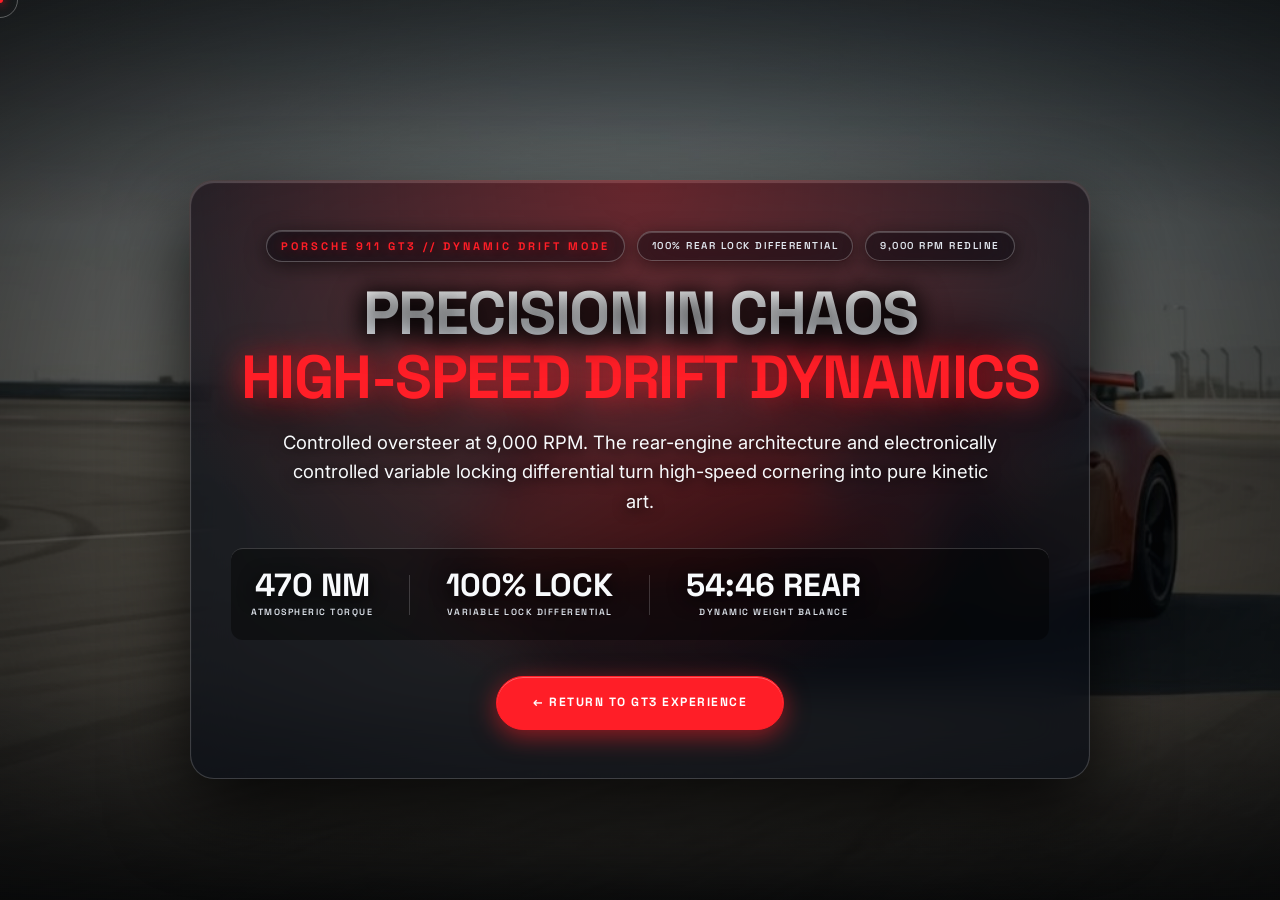
<file: drift.html>
<!DOCTYPE html>
<html lang="en" class="no-js">
<head>
  <meta charset="UTF-8">
  <meta name="viewport" content="width=device-width, initial-scale=1.0, maximum-scale=5.0">
  <title>Porsche 911 GT3 — Precision in Chaos (Drift Mode)</title>
  <meta name="description" content="Explore high-speed drift dynamics and controlled oversteer in the Porsche 911 GT3.">
  
  <!-- Fonts -->
  <link rel="preconnect" href="https://fonts.googleapis.com">
  <link rel="preconnect" href="https://fonts.gstatic.com" crossorigin>
  <link href="https://fonts.googleapis.com/css2?family=Inter:wght@300;400;500;600;700;900&family=Space+Grotesk:wght@400;500;600;700;900&display=swap" rel="stylesheet">
  
  <!-- GSAP Library -->
  <script src="https://cdnjs.cloudflare.com/ajax/libs/gsap/3.12.5/gsap.min.js"></script>

  <!-- Existing Stylesheet -->
  <link rel="stylesheet" href="styles.css">
  <style>
    /* Fullscreen Drift Video Background & Stage Overlay */
    .drift-bg-video {
      position: fixed;
      top: 0;
      left: 0;
      width: 100vw;
      height: 100vh;
      object-fit: cover;
      z-index: 0;
      filter: brightness(0.85) contrast(1.1);
    }
    .drift-stage {
      position: relative;
      z-index: 2;
      min-height: 100vh;
      display: flex;
      flex-direction: column;
      justify-content: center;
      align-items: center;
      padding: 120px 20px 60px;
    .drift-hero-card {
      max-width: 900px;
      width: 100%;
      text-align: center;
      padding: 48px 40px;
      backdrop-filter: blur(24px);
      -webkit-backdrop-filter: blur(24px);
      background: rgba(10, 14, 23, 0.72);
      border: 1px solid var(--border-light);
      box-shadow: 0 30px 80px rgba(0, 0, 0, 0.85), inset 0 1px 1px rgba(255, 255, 255, 0.2);
    }
    .drift-hero-card .stat-number-hero {
      opacity: 1 !important;
      transform: none !important;
      filter: none !important;
      color: #F8FAFC !important;
      font-size: 32px !important;
      font-weight: 900 !important;
      text-shadow: 0 4px 18px rgba(0, 0, 0, 0.95);
      display: inline-block !important;
    }
  </style>
</head>
<body style="background: #030508; color: #F8FAFC; overflow-x: hidden;">

  <!-- Fullscreen Video Background -->
  <video class="drift-bg-video" autoplay loop muted playsinline poster="frames/frame_001.jpg">
    <source src="drift.mp4" type="video/mp4">
    <source src="porsche.mp4" type="video/mp4">
  </video>

  <!-- Atmospheric Darkness Vignette Overlay -->
  <div class="cinematic-overlay" aria-hidden="true" style="z-index: 1;"></div>

  <!-- Custom Cursor -->
  <div id="custom-cursor" class="custom-cursor" aria-hidden="true">
    <div class="cursor-dot"></div>
    <div class="cursor-ring"></div>
    <div class="cursor-label">DRIFT</div>
  </div>

  <!-- Site Navigation Header -->
  <header class="site-header scrolled" id="site-header" style="position: fixed; top: 0; left: 0; right: 0; z-index: 10;">
    <div class="header-inner ios-glass-nav">
      <a href="index.html" class="brand-logo" aria-label="Porsche Home">
        <svg class="porsche-crest-icon" viewBox="0 0 145 24" fill="currentColor">
          <text x="0" y="18" font-family="'Space Grotesk', sans-serif" font-weight="900" font-size="18" letter-spacing="4">PORSCHE</text>
        </svg>
      </a>

      <div class="header-actions">
        <a href="index.html?skipIntro=1" class="btn btn-ghost btn-pill magnetic-btn">
          <span style="margin-right: 6px;">&larr;</span>
          <span>BACK TO HOME</span>
        </a>
      </div>
    </div>
  </header>

  <!-- Main Drift Mode Stage -->
  <main class="drift-stage">
    <div class="drift-hero-card ios-squircle ambient-glow-red reveal-drift">
      
      <div class="hero-badge-group reveal-drift" style="justify-content: center; margin-bottom: 20px;">
        <span class="type-eyebrow pill-badge glow-badge">PORSCHE 911 GT3 // DYNAMIC DRIFT MODE</span>
        <span class="rail-tag pill-badge glow-badge">100% REAR LOCK DIFFERENTIAL</span>
        <span class="rail-tag pill-badge glow-badge">9,000 RPM REDLINE</span>
      </div>

      <h1 class="type-display reveal-drift" style="font-size: 3.8rem; line-height: 1.05; margin-bottom: 18px;">
        <span class="title-block title-block-gradient">PRECISION IN CHAOS</span>
        <span class="title-block accent-red-glow" style="color: #FF1E27; text-shadow: 0 0 30px rgba(255,30,39,0.8);">HIGH-SPEED DRIFT DYNAMICS</span>
      </h1>

      <p class="type-body reveal-drift" style="max-width: 720px; margin: 0 auto 32px; font-size: 1.15rem; color: #CBD5E1; line-height: 1.6;">
        Controlled oversteer at 9,000 RPM. The rear-engine architecture and electronically controlled variable locking differential turn high-speed cornering into pure kinetic art.
      </p>

      <!-- Telemetry Metrics Strip -->
      <div class="hero-stats-strip reveal-drift" style="margin-bottom: 36px; background: rgba(0, 0, 0, 0.4); border-radius: var(--radius-ios-sm); padding: 20px;">
        <div class="stat-unit-block">
          <span class="stat-number-hero">470 NM</span>
          <span class="stat-label-hero">ATMOSPHERIC TORQUE</span>
        </div>
        <div class="stat-strip-divider"></div>
        <div class="stat-unit-block">
          <span class="stat-number-hero">100% LOCK</span>
          <span class="stat-label-hero">VARIABLE LOCK DIFFERENTIAL</span>
        </div>
        <div class="stat-strip-divider"></div>
        <div class="stat-unit-block">
          <span class="stat-number-hero">54:46 REAR</span>
          <span class="stat-label-hero">DYNAMIC WEIGHT BALANCE</span>
        </div>
      </div>

      <div class="hero-cta-group reveal-drift" style="justify-content: center; gap: 16px;">
        <a href="index.html?skipIntro=1" class="btn btn-primary btn-pill btn-lg magnetic-btn">
          <span>&larr; RETURN TO GT3 EXPERIENCE</span>
        </a>
      </div>

    </div>
  </main>

  <!-- Interactive Cursor & GSAP Animation Script -->
  <script>
    document.addEventListener('DOMContentLoaded', () => {
      // Custom Cursor Handler
      const cursor = document.getElementById('custom-cursor');
      window.addEventListener('mousemove', (e) => {
        if (cursor) {
          cursor.style.left = `${e.clientX}px`;
          cursor.style.top = `${e.clientY}px`;
        }
      }, { passive: true });

      const interactiveElements = document.querySelectorAll('.magnetic-btn, .btn, a, button');
      interactiveElements.forEach(btn => {
        btn.addEventListener('mouseenter', () => document.body.classList.add('cursor-hover'));
        btn.addEventListener('mouseleave', () => document.body.classList.remove('cursor-hover'));
      });

      // GSAP Entrance Fade-In Reveal
      if (window.gsap) {
        gsap.fromTo('.reveal-drift',
          { opacity: 0, y: 40, scale: 0.96 },
          { opacity: 1, y: 0, scale: 1, duration: 0.85, stagger: 0.14, ease: 'power2.out' }
        );
      }
    });
  </script>
</body>
</html>
</file>
<file: styles.css>
/* ==========================================================================
   PORSCHE 911 GT3 — WORLD-CLASS AUTOMOTIVE EDITORIAL DESIGN SYSTEM
   ========================================================================== */

/* --- Custom Properties & Theme Design Tokens --- */
:root {
  --color-bg-base: #060708;
  --color-bg-glass: rgba(12, 16, 24, 0.52);
  --color-bg-glass-hover: rgba(18, 24, 36, 0.68);
  --color-bg-card-inner: rgba(0, 0, 0, 0.40);
  
  --color-porsche-red: #FF1E27;
  --color-porsche-red-glow: rgba(255, 30, 39, 0.55);
  --color-gold: #d4af37;
  
  --color-text-primary: #FFFFFF;
  --color-text-secondary: #E2E8F0;
  --color-text-muted: #94A3B8;
  
  --border-light: rgba(255, 255, 255, 0.18);
  --border-active: rgba(255, 30, 39, 0.65);

  --radius-pill: 9999px;
  --radius-ios-lg: 24px;
  --radius-ios-md: 18px;
  --radius-ios-sm: 12px;

  --ease-ios-spring: cubic-bezier(0.175, 0.885, 0.32, 1.275);
  --ease-ios-smooth: cubic-bezier(0.25, 1, 0.5, 1);
  --site-header-height: 80px;
  
  --font-display: 'Space Grotesk', -apple-system, sans-serif;
  --font-body: 'Inter', -apple-system, sans-serif;
}

/* --- Base Reset & Box Sizing --- */
*, *::before, *::after {
  box-sizing: border-box;
  margin: 0;
  padding: 0;
}

/* --- Global Text Selection & Hover Highlight Removal --- */
*::selection,
::selection {
  background: transparent !important;
  color: inherit !important;
  text-shadow: none !important;
}

*::-moz-selection,
::-moz-selection {
  background: transparent !important;
  color: inherit !important;
  text-shadow: none !important;
}

.btn,
.nav-link,
.pill-badge,
.glow-badge,
.glass-panel,
.stat-item-card,
.timeline-panel,
.aero-card-main,
.aero-card-secondary,
.hotspot-info-card,
.mode-btn,
.swatch-btn,
.hotspot-btn,
.gt3-intro-overlay,
.editorial-hero-layout,
.site-header {
  -webkit-user-select: none;
  -moz-user-select: none;
  -ms-user-select: none;
  user-select: none;
}

html {
  font-family: var(--font-body);
  background-color: var(--color-bg-base);
  color: var(--color-text-primary);
  scroll-behavior: auto;
  -webkit-font-smoothing: antialiased;
  -moz-osx-font-smoothing: grayscale;
  overflow-x: hidden;
}

/* Lenis Smooth Scroll Recommended Overrides */
html.lenis,
html.lenis body {
  height: auto;
}

.lenis.lenis-smooth {
  scroll-behavior: auto !important;
}

.lenis.lenis-smooth [data-lenis-prevent] {
  overscroll-behavior: contain;
}

.lenis.lenis-stopped {
  overflow: hidden;
}

.lenis.lenis-scrolling iframe {
  pointer-events: none;
}

body {
  overflow-x: hidden;
  position: relative;
  line-height: 1.65;
  background-color: var(--color-bg-base);
}

.sr-only {
  position: absolute;
  width: 1px;
  height: 1px;
  padding: 0;
  margin: -1px;
  overflow: hidden;
  clip: rect(0, 0, 0, 0);
  white-space: nowrap;
  border: 0;
}

/* Custom Scrollbar */
::-webkit-scrollbar {
  width: 6px;
}
::-webkit-scrollbar-track {
  background: var(--color-bg-base);
}
::-webkit-scrollbar-thumb {
  background: #30363d;
  border-radius: var(--radius-pill);
}
::-webkit-scrollbar-thumb:hover {
  background: var(--color-porsche-red);
}

/* ==========================================================================
   SPLIT-SIDE REVEAL ANIMATIONS (NO ZOOM SCALE TRANSFORMS)
   ========================================================================== */
.reveal-card-top,
.reveal-card-up,
.timeline-panel,
.audio-stage,
.cta-editorial-card {
  opacity: 0;
  transform: translateY(45px); /* Clean Y-rise */
  transition: opacity 0.75s cubic-bezier(0.25, 1, 0.5, 1),
              transform 0.75s cubic-bezier(0.25, 1, 0.5, 1),
              border-color 0.3s ease,
              box-shadow 0.3s ease;
  will-change: opacity, transform;
  backface-visibility: hidden;
  -webkit-backface-visibility: hidden;
}

/* Split-Side Cards (Come from LEFT and RIGHT) */
.reveal-from-left,
.aero-card-main,
.tachometer-column,
.hotspot-diagram-wrapper {
  opacity: 0;
  transform: translateX(-60px); /* Reveals from LEFT side */
  transition: opacity 0.75s cubic-bezier(0.25, 1, 0.5, 1),
              transform 0.75s cubic-bezier(0.25, 1, 0.5, 1);
  will-change: opacity, transform;
  backface-visibility: hidden;
  -webkit-backface-visibility: hidden;
}

.reveal-from-right,
.aero-card-secondary,
.stat-item-card,
.hotspot-info-card {
  opacity: 0;
  transform: translateX(60px); /* Reveals from RIGHT side */
  transition: opacity 0.75s cubic-bezier(0.25, 1, 0.5, 1),
              transform 0.75s cubic-bezier(0.25, 1, 0.5, 1);
  will-change: opacity, transform;
  backface-visibility: hidden;
  -webkit-backface-visibility: hidden;
}

.reveal-text-top,
.reveal-text-left {
  opacity: 0;
  transform: translateY(-30px);
  transition: opacity 0.7s cubic-bezier(0.25, 1, 0.5, 1), transform 0.7s cubic-bezier(0.25, 1, 0.5, 1);
  will-change: opacity, transform;
  backface-visibility: hidden;
}

/* Active Revealed States */
.reveal-card-top.is-revealed,
.reveal-card-up.is-revealed,
.timeline-panel.is-revealed,
.audio-stage.is-revealed,
.cta-editorial-card.is-revealed,
.reveal-text-top.is-revealed,
.reveal-text-left.is-revealed,
.reveal-from-left.is-revealed,
.reveal-from-right.is-revealed,
.aero-card-main.is-revealed,
.aero-card-secondary.is-revealed,
.tachometer-column.is-revealed,
.stat-item-card.is-revealed,
.hotspot-diagram-wrapper.is-revealed,
.hotspot-info-card.is-revealed {
  opacity: 1;
  transform: translateY(0px) translateX(0px);
}

/* Staggered Delay Tokens */
.delay-1 { transition-delay: 0.12s; }
.delay-2 { transition-delay: 0.24s; }
.delay-3 { transition-delay: 0.36s; }
.delay-4 { transition-delay: 0.48s; }
.delay-5 { transition-delay: 0.60s; }
.delay-6 { transition-delay: 0.72s; }

/* Word-by-Word Masked Text Reveal System */
.reveal-word-wrapper {
  display: inline-block;
  overflow: hidden;
  vertical-align: top;
  margin-right: 0.28em;
  margin-bottom: 0.1em;
}

.reveal-word {
  display: inline-block;
  transform: translateY(110%);
  opacity: 0;
  will-change: transform, opacity;
  transition: transform 0.65s cubic-bezier(0.16, 1, 0.3, 1), opacity 0.65s cubic-bezier(0.16, 1, 0.3, 1);
  color: #FFFFFF;
  text-shadow: 0 2px 14px rgba(0, 0, 0, 0.95);
}

.reveal-word-wrapper.is-revealed .reveal-word {
  transform: translateY(0%);
  opacity: 1;
}

/* ==========================================================================
   GLOBAL FIXED CINEMATIC BACKGROUND LAYER (FULL-BLEED COVERAGE)
   ========================================================================== */
#global-cinematic-layer,
.global-cinematic-layer {
  position: fixed;
  top: 0;
  left: 0;
  width: 100vw;
  height: 100vh;
  z-index: 0;
  pointer-events: none;
  overflow: hidden;
  background-color: #060708;
  transition: opacity 0.8s cubic-bezier(0.16, 1, 0.3, 1), visibility 0.8s ease;
  will-change: opacity, filter;
}

/* Zero-Flash Shield: Completely hide all home page elements while intro welcome loader is active */
body:not(.intro-done) #site-header,
body:not(.intro-done) #main-content,
body:not(.intro-done) #global-cinematic-layer,
body:not(.intro-done) .telemetry-hud,
body:has(#gt3-intro-overlay:not(.gt3-intro-hidden)) #site-header,
body:has(#gt3-intro-overlay:not(.gt3-intro-hidden)) #main-content,
body:has(#gt3-intro-overlay:not(.gt3-intro-hidden)) #global-cinematic-layer,
body:has(#gt3-intro-overlay:not(.gt3-intro-hidden)) .global-cinematic-layer,
body:has(#gt3-intro-overlay:not(.gt3-intro-hidden)) .telemetry-hud,
#gt3-intro-overlay:not(.gt3-intro-hidden) ~ #site-header,
#gt3-intro-overlay:not(.gt3-intro-hidden) ~ #main-content,
#gt3-intro-overlay:not(.gt3-intro-hidden) ~ #global-cinematic-layer,
#gt3-intro-overlay:not(.gt3-intro-hidden) ~ .global-cinematic-layer {
  opacity: 0 !important;
  visibility: hidden !important;
  pointer-events: none !important;
}

.hero-canvas {
  position: absolute;
  top: 0;
  left: 0;
  width: 100%;
  height: 100%;
  object-fit: cover;
  z-index: 1;
}

.cinematic-overlay {
  position: absolute;
  top: 0;
  left: 0;
  width: 100%;
  height: 100%;
  z-index: 2;
  background: radial-gradient(circle at center, rgba(6, 7, 8, 0.25) 0%, rgba(6, 7, 8, 0.78) 100%),
              linear-gradient(to bottom, rgba(6, 7, 8, 0.55) 0%, transparent 25%, transparent 75%, rgba(6, 7, 8, 0.90) 100%);
  pointer-events: none;
}

/* ==========================================================================
   TELEMETRY HUD OVERLAY
   ========================================================================== */
.telemetry-hud {
  position: fixed;
  top: 0;
  left: 0;
  width: 100vw;
  height: 100vh;
  z-index: 3;
  padding: 0;
  pointer-events: none;
  font-family: var(--font-display);
  font-size: 10px;
  color: var(--color-text-secondary);
  letter-spacing: 1.5px;
  transition: opacity 0.4s cubic-bezier(0.25, 1, 0.5, 1), transform 0.4s cubic-bezier(0.25, 1, 0.5, 1);
  opacity: 1;
  transform: translateY(0);
}

.telemetry-hud.hide-hud {
  opacity: 0 !important;
  pointer-events: none !important;
  transform: translateY(16px) !important;
}

.hud-bottom-left {
  position: absolute;
  bottom: 30px;
  left: 40px;
}

.hud-bottom-right {
  position: absolute;
  bottom: 30px;
  right: 40px;
}

.scroll-prompt {
  display: flex;
  align-items: center;
  gap: 12px;
}

.scroll-indicator-line {
  width: 30px;
  height: 1px;
  background: var(--color-text-secondary);
  animation: pulse-line 1.5s infinite alternate;
}

@keyframes pulse-line {
  0% { transform: scaleX(0.5); opacity: 0.3; }
  100% { transform: scaleX(1); opacity: 1; }
}

.hero-progress-container {
  position: absolute;
  bottom: 0;
  left: 0;
  width: 100%;
  height: 3px;
  background: rgba(255, 255, 255, 0.1);
  z-index: 15;
}

.hero-progress-fill {
  width: 0%;
  height: 100%;
  background: var(--color-porsche-red);
  box-shadow: 0 0 10px var(--color-porsche-red);
}

/* ==========================================================================
   CUSTOM CURSOR (DESKTOP)
   ========================================================================== */
.custom-cursor {
  position: fixed;
  top: 0;
  left: 0;
  pointer-events: none;
  z-index: 9999;
  transform: translate(-50%, -50%);
  transition: opacity 0.3s ease;
  display: none;
}

@media (pointer: fine) {
  .custom-cursor { display: block; }
}

.cursor-dot {
  width: 6px;
  height: 6px;
  background-color: var(--color-porsche-red);
  border-radius: 50%;
  position: absolute;
  top: 50%;
  left: 50%;
  transform: translate(-50%, -50%);
  box-shadow: 0 0 10px var(--color-porsche-red);
}

.cursor-ring {
  width: 36px;
  height: 36px;
  border: 1px solid rgba(255, 255, 255, 0.3);
  border-radius: 50%;
  position: absolute;
  top: 50%;
  left: 50%;
  transform: translate(-50%, -50%);
  transition: width 0.2s ease, height 0.2s ease, border-color 0.2s ease;
}

.cursor-label {
  position: absolute;
  top: 24px;
  left: 50%;
  transform: translateX(-50%);
  font-family: var(--font-display);
  font-size: 9px;
  letter-spacing: 2px;
  color: var(--color-text-secondary);
  opacity: 0;
  transition: opacity 0.2s ease;
}

body.cursor-hover .cursor-ring {
  width: 54px;
  height: 54px;
  border-color: var(--color-porsche-red);
  background: rgba(255, 30, 39, 0.12);
}

body.cursor-hover .cursor-label { opacity: 1; }

/* ==========================================================================
   PRIMARY NAVIGATION (iOS TRANSLUCENT FLOATING PILL BAR)
   ========================================================================== */
.site-header {
  position: fixed;
  top: 16px;
  left: 0;
  width: 100%;
  z-index: 1000;
  pointer-events: none;
  display: flex;
  justify-content: center;
}

.header-inner {
  pointer-events: auto;
  width: calc(100% - 32px);
  max-width: 1320px;
  margin: 0 auto;
  padding: 10px 28px;
  height: 60px;
  display: flex;
  align-items: center;
  justify-content: space-between;
  background: rgba(10, 13, 18, 0.78);
  backdrop-filter: blur(28px);
  -webkit-backdrop-filter: blur(28px);
  border: 1px solid var(--border-light);
  border-radius: var(--radius-pill);
  box-shadow: 0 12px 32px rgba(0, 0, 0, 0.5), inset 0 1px 1px rgba(255, 255, 255, 0.25);
  transition: background-color 0.4s ease, border-color 0.4s ease, box-shadow 0.4s ease;
}

.site-header.scrolled .header-inner {
  background: rgba(6, 7, 8, 0.94);
  border-color: rgba(255, 255, 255, 0.28);
  box-shadow: 0 16px 40px rgba(0, 0, 0, 0.7);
}

.brand-logo { color: var(--color-text-primary); text-decoration: none; display: flex; align-items: center; }
.porsche-crest-icon { height: 18px; width: auto; }

.main-nav { display: flex; align-items: center; }
.nav-links { display: flex; list-style: none; gap: 24px; }
.nav-link { color: var(--color-text-secondary); text-decoration: none; font-family: var(--font-display); font-size: 11px; letter-spacing: 1.5px; text-transform: uppercase; transition: color 0.3s ease; position: relative; padding: 4px 0; }
.nav-num { color: var(--color-porsche-red); font-size: 10px; margin-right: 4px; font-weight: 700; }
.nav-link:hover, .nav-link.active { color: var(--color-text-primary); }
.nav-link.active::after { content: ''; position: absolute; bottom: 0; left: 0; width: 100%; height: 2px; background-color: var(--color-porsche-red); border-radius: var(--radius-pill); box-shadow: 0 0 10px var(--color-porsche-red); }

.header-actions { display: flex; align-items: center; gap: 12px; }

.mobile-menu-toggle {
  display: none;
  background: none;
  border: none;
  flex-direction: column;
  gap: 6px;
  cursor: pointer;
  padding: 8px;
  z-index: 1100;
}

.menu-bar { width: 24px; height: 2px; background-color: var(--color-text-primary); transition: transform 0.3s ease, opacity 0.3s ease; }

.mobile-nav-overlay {
  position: fixed;
  top: 80px;
  left: 0;
  width: 100vw;
  height: calc(100vh - 80px);
  background: rgba(6, 7, 8, 0.95);
  backdrop-filter: blur(28px);
  z-index: 999;
  display: flex;
  align-items: center;
  justify-content: center;
  opacity: 0;
  pointer-events: none;
  transition: opacity 0.3s ease;
}

.mobile-nav-overlay.open { opacity: 1; pointer-events: auto; }
.mobile-nav-list { list-style: none; display: flex; flex-direction: column; gap: 24px; text-align: center; }
.mobile-nav-link { color: var(--color-text-primary); text-decoration: none; font-family: var(--font-display); font-size: 20px; font-weight: 700; letter-spacing: 2px; }

/* ==========================================================================
   COMPACT INLINE MODE SVG TELEMETRY BADGE
   ========================================================================== */
.hero-controls-wrap {
  display: flex;
  align-items: center;
  gap: 20px;
  flex-wrap: wrap;
}

.paint-color-picker {
  display: flex;
  align-items: center;
  gap: 10px;
}
.picker-label {
  font-family: var(--font-display);
  font-size: 9px;
  color: var(--color-text-muted);
  letter-spacing: 1.5px;
  font-weight: 600;
}
.swatch-group {
  display: flex;
  gap: 8px;
}
.swatch-btn {
  width: 18px;
  height: 18px;
  border-radius: 50%;
  border: 2px solid rgba(255, 255, 255, 0.3);
  cursor: pointer;
  transition: transform 0.25s var(--ease-ios-spring), border-color 0.25s ease;
}
.swatch-btn:hover, .swatch-btn.active {
  transform: scale(1.3);
  border-color: #FFFFFF;
  box-shadow: 0 0 10px currentColor;
}

.drive-mode-picker {
  display: flex;
  align-items: center;
}

.mode-buttons-inline {
  display: flex;
  align-items: center;
  gap: 10px;
  flex-wrap: wrap;
}

.mode-label {
  font-family: var(--font-display);
  font-size: 9px;
  color: var(--color-text-muted);
  letter-spacing: 1.5px;
  font-weight: 600;
}

.mode-buttons {
  display: flex;
  gap: 6px;
}

.mode-btn {
  padding: 6px 12px;
  background: rgba(255, 255, 255, 0.08);
  border: 1px solid var(--border-light);
  color: var(--color-text-secondary);
  font-family: var(--font-display);
  font-size: 9px;
  font-weight: 700;
  letter-spacing: 1px;
  cursor: pointer;
  transition: all 0.3s var(--ease-ios-spring);
}
.mode-btn:hover { color: #fff; border-color: var(--color-text-primary); transform: translateY(-1px); }
.mode-btn.active { background: var(--color-porsche-red); color: #fff; border-color: var(--color-porsche-red); box-shadow: 0 0 14px var(--color-porsche-red-glow); transform: scale(1.05); }

.inline-mode-badge {
  display: inline-flex;
  align-items: center;
  gap: 8px;
  padding: 5px 12px;
  background: rgba(10, 13, 18, 0.65);
  border: 1px solid var(--border-light);
  border-radius: var(--radius-pill);
  font-family: var(--font-display);
  font-size: 9px;
  color: var(--color-text-primary);
  letter-spacing: 1px;
  font-weight: 700;
  transition: all 0.4s var(--ease-ios-smooth);
}

.inline-mode-icon {
  width: 14px;
  height: 14px;
  transition: transform 0.3s ease;
}

/* ==========================================================================
   FLAT-SIX CYLINDER FIRING ORDER STRIP & EXHAUST SWITCHER
   ========================================================================== */
.firing-order-strip {
  margin-top: 14px;
  display: flex;
  align-items: center;
  gap: 10px;
  padding: 6px 14px;
  background: rgba(10, 13, 18, 0.65);
  border: 1px solid var(--border-light);
  border-radius: var(--radius-pill);
}

.firing-label {
  font-family: var(--font-display);
  font-size: 9px;
  color: var(--color-text-muted);
  letter-spacing: 1px;
  font-weight: 600;
}

.piston-nodes {
  display: flex;
  gap: 6px;
}

.piston-node {
  font-family: var(--font-display);
  font-size: 9px;
  font-weight: 700;
  padding: 2px 6px;
  border-radius: 4px;
  background: rgba(255, 255, 255, 0.1);
  color: var(--color-text-secondary);
  transition: all 0.15s ease;
}

.piston-node.active {
  background: var(--color-porsche-red);
  color: #FFFFFF;
  box-shadow: 0 0 10px var(--color-porsche-red);
  transform: scale(1.15);
}

.exhaust-mode-toggle {
  display: inline-flex;
  align-items: center;
  gap: 8px;
  padding: 4px 10px;
}

.exhaust-label {
  font-family: var(--font-display);
  font-size: 9px;
  color: var(--color-text-muted);
  letter-spacing: 1px;
  font-weight: 600;
}

.exhaust-mode-btn {
  background: transparent;
  border: 1px solid transparent;
  color: var(--color-text-secondary);
  font-family: var(--font-display);
  font-size: 9px;
  font-weight: 700;
  padding: 4px 10px;
  border-radius: var(--radius-pill);
  cursor: pointer;
  transition: all 0.3s ease;
}

.exhaust-mode-btn:hover {
  color: #FFF;
}

.exhaust-mode-btn.active {
  background: var(--color-porsche-red);
  color: #FFF;
  border-color: var(--color-porsche-red);
  box-shadow: 0 0 10px var(--color-porsche-red-glow);
}

/* ==========================================================================
   BUTTONS, BADGES & HIGH-END TYPOGRAPHY SYSTEM
   ========================================================================== */
.btn {
  display: inline-flex;
  align-items: center;
  justify-content: center;
  gap: 10px;
  padding: 14px 28px;
  font-family: var(--font-display);
  font-size: 11px;
  font-weight: 700;
  letter-spacing: 1.5px;
  text-transform: uppercase;
  border: 1px solid transparent;
  border-radius: var(--radius-pill);
  cursor: pointer;
  text-decoration: none;
  transition: transform 0.3s var(--ease-ios-smooth), background-color 0.3s ease, border-color 0.3s ease, box-shadow 0.3s ease;
  position: relative;
  overflow: hidden;
  box-shadow: 0 4px 20px rgba(0, 0, 0, 0.25), inset 0 1px 0 rgba(255, 255, 255, 0.2);
}

.btn-pill { border-radius: var(--radius-pill) !important; }

.btn-primary { background-color: var(--color-porsche-red); color: #ffffff; border-color: var(--color-porsche-red); box-shadow: 0 6px 24px var(--color-porsche-red-glow), inset 0 1px 0 rgba(255, 255, 255, 0.3); }
.btn-primary:hover { background-color: #e00e17; transform: translateY(-2px); box-shadow: 0 10px 30px rgba(255, 30, 39, 0.65); }
.btn-primary:active { transform: translateY(0); transition: transform 0.1s ease; }

.btn-outline { background-color: rgba(255, 255, 255, 0.08); color: var(--color-text-primary); border-color: var(--border-light); backdrop-filter: blur(16px); }
.btn-outline:hover { border-color: var(--color-text-primary); background-color: rgba(255, 255, 255, 0.18); transform: translateY(-2px); }
.btn-outline:active { transform: translateY(0); transition: transform 0.1s ease; }

.btn-lg { padding: 16px 36px; font-size: 12px; }
.btn-sm { padding: 10px 18px; font-size: 10px; }
.btn-ghost { background: rgba(255, 255, 255, 0.08); border: 1px solid var(--border-light); color: var(--color-text-primary); border-radius: var(--radius-pill); }
.btn-ghost:hover { color: var(--color-text-primary); border-color: var(--color-porsche-red); }
.btn-ghost:active { transform: translateY(0); }

.btn-arrow { width: 16px; height: 16px; transition: transform 0.3s ease; }
.btn:hover .btn-arrow { transform: translateX(4px); }

/* INTERACTIVE PILL BADGE SYSTEM WITH LIGHT SWEEP & RED BORDER GLOW */
.pill-badge {
  display: inline-flex;
  align-items: center;
  padding: 6px 14px;
  background: rgba(10, 13, 18, 0.45);
  backdrop-filter: blur(20px);
  -webkit-backdrop-filter: blur(20px);
  border: 1px solid var(--border-light);
  border-radius: var(--radius-pill);
  box-shadow: 0 4px 16px rgba(0, 0, 0, 0.4);
  font-family: var(--font-display);
  font-size: 10px;
  color: var(--color-text-secondary);
  letter-spacing: 1.5px;
  font-weight: 600;
  position: relative;
  overflow: hidden;
  transition: transform 0.35s var(--ease-ios-spring), background-color 0.35s ease, border-color 0.35s ease, box-shadow 0.35s ease, color 0.3s ease;
  cursor: pointer;
}

.pill-badge::after {
  content: '';
  position: absolute;
  top: 0;
  left: -120%;
  width: 70%;
  height: 100%;
  background: linear-gradient(90deg, transparent, rgba(255, 255, 255, 0.35), transparent);
  transform: skewX(-20deg);
  transition: left 0.65s ease;
  pointer-events: none;
}

.pill-badge:hover::after {
  left: 150%;
}

.pill-badge:hover {
  transform: translateY(-3px) scale(1.06);
  border-color: var(--color-porsche-red);
  background: rgba(20, 26, 38, 0.85);
  box-shadow: 0 0 20px rgba(255, 30, 39, 0.55), inset 0 1px 1px rgba(255, 255, 255, 0.35);
  color: #FFFFFF;
}

.glow-badge { border-color: rgba(255, 255, 255, 0.25); box-shadow: 0 4px 20px rgba(0, 0, 0, 0.5), inset 0 1px 0 rgba(255, 255, 255, 0.2); }

/* Typography Tokens & Premium Visual Hierarchy */
.type-display {
  font-family: var(--font-display);
  font-size: clamp(2.8rem, 5.5vw, 5.2rem);
  font-weight: 900;
  line-height: 1.05;
  letter-spacing: -1.5px;
  text-transform: uppercase;
  text-shadow: 0 4px 24px rgba(0, 0, 0, 0.95);
}

.type-headline {
  font-family: var(--font-display);
  font-size: clamp(1.8rem, 3.5vw, 3.2rem);
  font-weight: 900;
  line-height: 1.05;
  letter-spacing: -1px;
  text-transform: uppercase;
  text-shadow: 0 3px 18px rgba(0, 0, 0, 0.9);
}

.title-block-gradient {
  background: linear-gradient(180deg, #FFFFFF 0%, #E2E8F0 100%);
  -webkit-background-clip: text;
  -webkit-text-fill-color: transparent;
  filter: drop-shadow(0 2px 10px rgba(0, 0, 0, 0.85));
}

.accent-red-glow {
  color: var(--color-porsche-red);
  text-shadow: 0 0 30px rgba(255, 30, 39, 0.75), 0 2px 12px rgba(0, 0, 0, 0.95);
  transition: color 0.4s ease, text-shadow 0.4s ease;
}

.type-eyebrow {
  font-family: var(--font-display);
  font-size: 11px;
  font-weight: 700;
  letter-spacing: 3px;
  color: var(--color-porsche-red);
  text-transform: uppercase;
  text-shadow: 0 0 12px rgba(255, 30, 39, 0.4);
}

.type-body,
.heading-right .type-body {
  font-family: var(--font-body);
  font-size: clamp(1.02rem, 1.18vw, 1.22rem);
  color: #F8FAFC !important;
  line-height: 1.7;
  text-shadow: 0 2px 14px rgba(0, 0, 0, 0.95);
  font-weight: 400;
}

/* Kinetic Typography Statement Reveal Mask */
.hero-statement-wrap {
  position: relative;
  margin-bottom: 24px;
}

.stmt-line {
  display: block;
  overflow: hidden;
  line-height: 1.6;
}

.stmt-text {
  display: block;
  opacity: 0;
  transform: translateY(110%);
  filter: blur(8px);
  will-change: transform, opacity, filter;
  transition: transform 0.9s cubic-bezier(0.16, 1, 0.3, 1),
              opacity 0.9s cubic-bezier(0.16, 1, 0.3, 1),
              filter 0.9s cubic-bezier(0.16, 1, 0.3, 1);
}

.stmt-line:nth-child(1) .stmt-text { transition-delay: 0.1s; }
.stmt-line:nth-child(2) .stmt-text { transition-delay: 0.22s; }
.stmt-line:nth-child(3) .stmt-text { transition-delay: 0.34s; }

.hero-statement-wrap.statement-revealed .stmt-text,
.editorial-hero-layout.revealed .stmt-text,
.hero-statement-wrap .stmt-text {
  opacity: 1;
  transform: translateY(0%);
  filter: blur(0px);
}

.accent-red-bold {
  color: #FF1E27;
  font-weight: 700;
  text-shadow: 0 0 16px rgba(255, 30, 39, 0.55);
}

.card-desc-text,
.timeline-panel p,
.hotspot-info-card p {
  color: #E2E8F0 !important;
  font-size: 13.5px;
  line-height: 1.68;
  margin-bottom: 20px;
  text-shadow: 0 2px 12px rgba(0, 0, 0, 0.88);
  font-weight: 400;
}

.type-micro {
  font-family: var(--font-display);
  font-size: 10px;
  color: var(--color-text-muted);
  letter-spacing: 1.5px;
  text-transform: uppercase;
  font-weight: 600;
}

/* ==========================================================================
   ANIMATED NUMBER REVEAL & COUNT-UP SYSTEM
   ========================================================================== */
.huge-stat-num,
.stat-number-hero,
.tacho-rpm,
.stat-num-sm {
  display: inline-block;
  opacity: 0;
  transform: translateY(28px) scale(0.92);
  filter: blur(8px);
  will-change: transform, opacity, filter;
  transition: transform 0.75s cubic-bezier(0.16, 1, 0.3, 1),
              opacity 0.75s cubic-bezier(0.16, 1, 0.3, 1),
              filter 0.75s cubic-bezier(0.16, 1, 0.3, 1);
}

.huge-stat-num.number-revealed,
.stat-number-hero.number-revealed,
.tacho-rpm.number-revealed,
.stat-num-sm.number-revealed {
  opacity: 1;
  transform: translateY(0) scale(1);
  filter: blur(0px);
}

/* Clean Solid Glassmorphism Panels */
.glass-panel,
.stat-item-card,
.timeline-panel,
.aero-card-main,
.aero-card-secondary,
.hotspot-info-card {
  background: var(--color-bg-glass);
  backdrop-filter: blur(24px);
  -webkit-backdrop-filter: blur(24px);
  border: 1px solid var(--border-light);
  border-radius: var(--radius-ios-lg);
  box-shadow: 0 20px 50px rgba(0, 0, 0, 0.55), inset 0 1px 1px rgba(255, 255, 255, 0.25);
  transition: transform 0.3s var(--ease-ios-smooth), box-shadow 0.3s ease, border-color 0.3s ease, background 0.3s ease;
  position: relative;
  will-change: transform, opacity;
  backface-visibility: hidden;
  transform: translateZ(0);
}

.editorial-stat-blocks {
  opacity: 1 !important;
  transform: none !important;
}

.glass-panel:hover,
.stat-item-card:hover,
.timeline-panel:hover,
.aero-card-main:hover,
.aero-card-secondary:hover,
.hotspot-info-card:hover {
  background: var(--color-bg-glass-hover);
  border-color: rgba(255, 30, 39, 0.75);
  box-shadow: 0 24px 60px rgba(0, 0, 0, 0.85), 0 0 30px rgba(255, 30, 39, 0.4), inset 0 1px 1px rgba(255, 255, 255, 0.35);
  transform: translateY(-6px);
}

.ambient-glow-red {
  position: relative;
}
.ambient-glow-red::before {
  content: '';
  position: absolute;
  inset: -2px;
  border-radius: var(--radius-ios-lg);
  background: radial-gradient(circle at 50% 0%, rgba(255, 30, 39, 0.30) 0%, transparent 70%);
  pointer-events: none;
  z-index: -1;
}

.ambient-glow-card:hover {
  border-color: rgba(255, 30, 39, 0.6);
  box-shadow: 0 24px 60px rgba(0, 0, 0, 0.85), 0 0 30px rgba(255, 30, 39, 0.4);
}

.ios-squircle { border-radius: var(--radius-ios-lg) !important; }
.ios-squircle-sm { border-radius: var(--radius-ios-md) !important; }
.ios-input-pill { border-radius: var(--radius-pill) !important; }

.panel-heading {
  font-size: 20px;
  font-weight: 700;
  margin-bottom: 12px;
  letter-spacing: -0.5px;
  color: #FFFFFF;
  text-shadow: 0 2px 12px rgba(0, 0, 0, 0.9);
}

/* ==========================================================================
   MAIN CONTENT & EDITORIAL LAYOUTS
   ========================================================================== */
.main-content {
  position: relative;
  z-index: 10;
  width: 100%;
}

.page-section {
  position: relative;
  min-height: 100vh;
  display: flex;
  align-items: center;
  justify-content: center;
  padding: 140px 40px;
  background: transparent !important;
}

.container {
  max-width: 1360px;
  width: 100%;
  margin: 0 auto;
}

.section-heading-editorial {
  display: grid;
  grid-template-columns: 1fr 1fr;
  gap: 40px;
  align-items: flex-end;
  margin-bottom: 48px;
}

.section-heading-editorial.text-center {
  display: flex;
  flex-direction: column;
  align-items: center;
  text-align: center;
}

.text-center-max {
  max-width: 640px;
  margin-top: 12px;
}

.card-meta-header {
  display: flex;
  justify-content: space-between;
  align-items: center;
  margin-bottom: 20px;
}

.card-tag-red {
  font-family: var(--font-display);
  font-size: 10px;
  font-weight: 700;
  color: var(--color-porsche-red);
  letter-spacing: 2px;
  text-transform: uppercase;
}

/* SECTION 01: MOTION HERO SPREAD */
.editorial-hero-layout {
  display: flex;
  flex-direction: column;
  gap: 36px;
  padding: 56px 64px;
  width: 100%;
}

.hero-header-bar {
  display: flex;
  align-items: center;
  justify-content: space-between;
  flex-wrap: wrap;
  gap: 20px;
  padding-bottom: 24px;
  border-bottom: 1px solid var(--border-light);
  width: 100%;
}

.hero-badge-group {
  display: flex;
  align-items: center;
  gap: 12px;
  flex-wrap: wrap;
}

.rail-tag {
  font-family: var(--font-display);
  font-size: 10px;
  color: var(--color-text-secondary);
  letter-spacing: 1.5px;
  text-transform: uppercase;
  font-weight: 600;
}

.hero-content-spread {
  max-width: 960px;
}

.hero-main-title {
  margin-top: 8px;
  margin-bottom: 24px;
  font-size: clamp(2.8rem, 5.5vw, 5.2rem);
  line-height: 1.05;
  letter-spacing: -1.5px;
}

.title-block { display: block; }

.hero-statement {
  max-width: 820px;
  margin-bottom: 40px;
  font-size: clamp(1.05rem, 1.25vw, 1.25rem);
  line-height: 1.7;
}

.hero-stats-strip {
  display: flex;
  align-items: center;
  gap: 36px;
  margin-bottom: 40px;
  padding-top: 24px;
  border-top: 1px solid var(--border-light);
}

.stat-unit-block { display: flex; flex-direction: column; }
.stat-number-hero { font-family: var(--font-display); font-size: 40px; font-weight: 900; color: var(--color-text-primary); line-height: 1; transition: color 0.3s ease; text-shadow: 0 4px 18px rgba(0, 0, 0, 0.95); }
.stat-label-hero { font-family: var(--font-display); font-size: 9px; color: var(--color-text-secondary); letter-spacing: 1.5px; margin-top: 4px; font-weight: 600; }
.stat-strip-divider { width: 1px; height: 40px; background-color: var(--border-light); }

.hero-cta-group { display: flex; gap: 16px; flex-wrap: wrap; }

/* SECTION 02: AERO ASYMMETRIC GRID */
.asymmetric-grid-aero {
  display: grid;
  grid-template-columns: 1fr 380px;
  gap: 32px;
  align-items: stretch;
}

.aero-card-main { padding: 36px; display: flex; flex-direction: column; justify-content: space-between; }

.aero-secondary-column {
  display: flex;
  flex-direction: column;
  gap: 28px;
}

.aero-card-secondary { padding: 32px; display: flex; flex-direction: column; justify-content: space-between; height: 100%; }

.card-canvas-wrapper { height: 260px; position: relative; background: var(--color-bg-card-inner); border-radius: var(--radius-ios-md); overflow: hidden; margin-bottom: 24px; }
.airflow-canvas { width: 100%; height: 100%; }
.airflow-controls { position: absolute; bottom: 12px; right: 12px; display: flex; gap: 8px; }

.aero-metrics-row { display: flex; gap: 40px; }
.aero-metric-item { display: flex; flex-direction: column; }
.metric-num-lg { font-family: var(--font-display); font-size: 34px; font-weight: 900; color: var(--color-text-primary); text-shadow: 0 4px 18px rgba(0, 0, 0, 0.95); }
.metric-lbl-sm { font-family: var(--font-display); font-size: 9px; color: var(--color-text-secondary); letter-spacing: 1px; font-weight: 600; }

.wing-svg-wrapper { height: 140px; display: flex; align-items: center; justify-content: center; background: var(--color-bg-card-inner); border-radius: var(--radius-ios-md); }
.wing-illustration { width: 85%; height: auto; }

.spec-check-list { list-style: none; display: flex; flex-direction: column; gap: 10px; margin-top: 16px; }
.spec-check-list li { display: flex; align-items: center; gap: 10px; font-size: 12px; color: #FFFFFF; text-shadow: 0 2px 10px rgba(0, 0, 0, 0.9); }
.red-bullet { width: 6px; height: 6px; background-color: var(--color-porsche-red); border-radius: 50%; box-shadow: 0 0 8px var(--color-porsche-red); }

/* SECTION 03: ENGINE EDITORIAL SPREAD */
.engine-editorial-grid {
  display: grid;
  grid-template-columns: 340px 1fr;
  gap: 48px;
  padding: 48px;
  align-items: center;
}

.tachometer-column { display: flex; flex-direction: column; align-items: center; justify-content: center; }
.tacho-container { position: relative; width: 280px; height: 280px; }
.tacho-readout { position: absolute; top: 55%; left: 50%; transform: translate(-50%, -50%); text-align: center; }
.tacho-rpm { display: block; font-family: var(--font-display); font-size: 36px; font-weight: 900; color: var(--color-text-primary); line-height: 1; text-shadow: 0 4px 18px rgba(0, 0, 0, 0.95); }
.tacho-label { font-family: var(--font-display); font-size: 11px; color: var(--color-porsche-red); letter-spacing: 2px; font-weight: 700; }
.tacho-action-wrapper { margin-top: 20px; }

.editorial-stat-blocks { display: grid; grid-template-columns: repeat(2, 1fr); gap: 24px; margin-bottom: 32px; }
.stat-item-card { background: var(--color-bg-card-inner); padding: 24px; border-radius: var(--radius-ios-md); border-left: 3px solid var(--border-light); transition: border-color 0.3s ease; height: 100%; }
.stat-item-card:hover { border-color: var(--color-porsche-red); }

.stat-micro-tag { font-family: var(--font-display); font-size: 9px; color: var(--color-text-secondary); letter-spacing: 1.5px; display: block; margin-bottom: 6px; font-weight: 600; }
.stat-value-group { display: flex; align-items: baseline; gap: 8px; }
.huge-stat-num { font-family: var(--font-display); font-size: 40px; font-weight: 900; color: var(--color-text-primary); text-shadow: 0 4px 18px rgba(0, 0, 0, 0.95); }
.stat-unit-tag { font-family: var(--font-display); font-size: 11px; color: var(--color-porsche-red); font-weight: 700; }
.stat-detail-note { font-size: 11px; color: #CBD5E1; display: block; margin-top: 6px; }

.gearbox-selector-card { background: var(--color-bg-card-inner); padding: 24px; border-radius: var(--radius-ios-md); }
.selector-title-tag { display: block; font-family: var(--font-display); font-size: 10px; color: var(--color-text-secondary); letter-spacing: 1.5px; margin-bottom: 14px; font-weight: 600; }
.selector-tabs { display: flex; gap: 8px; margin-bottom: 14px; background: rgba(0, 0, 0, 0.5); padding: 4px; border-radius: var(--radius-pill); }
.tab-btn { flex: 1; padding: 10px 16px; background: transparent; border: none; color: var(--color-text-secondary); font-family: var(--font-display); font-size: 10px; font-weight: 700; letter-spacing: 1px; cursor: pointer; transition: all 0.3s var(--ease-ios-spring); border-radius: var(--radius-pill); }
.tab-btn.active { background: var(--color-porsche-red); color: #FFF; box-shadow: 0 4px 16px var(--color-porsche-red-glow); }
.tab-content p { font-size: 13px; color: #F8FAFC; line-height: 1.6; }

/* SECTION 04: EXPERIENCE SPREAD */
.experience-panels-grid { display: grid; grid-template-columns: repeat(4, 1fr); gap: 24px; align-items: stretch; }
.timeline-panel { padding: 36px; position: relative; display: flex; flex-direction: column; justify-content: space-between; min-height: 360px; height: 100%; }
.panel-watermark { font-family: var(--font-display); font-size: 54px; font-weight: 900; color: rgba(255, 255, 255, 0.06); position: absolute; top: 20px; right: 20px; line-height: 1; pointer-events: none; }
.panel-tag-red { font-family: var(--font-display); font-size: 9px; color: var(--color-porsche-red); letter-spacing: 2px; margin-bottom: 12px; display: block; font-weight: 700; }
.panel-footer-stat { display: flex; flex-direction: column; border-top: 1px solid var(--border-light); padding-top: 16px; margin-top: 20px; }
.stat-num-sm { font-family: var(--font-display); font-size: 24px; font-weight: 900; color: var(--color-text-primary); text-shadow: 0 2px 12px rgba(0, 0, 0, 0.9); }
.stat-lbl-sm { font-family: var(--font-display); font-size: 9px; color: var(--color-porsche-red); letter-spacing: 1px; font-weight: 700; }

/* SECTION 05: TELEMETRY HOTSPOTS */
.hotspot-stage { padding: 40px; display: grid; grid-template-columns: 1fr 340px; gap: 40px; align-items: center; }
.hotspot-diagram-wrapper { position: relative; width: 100%; height: 360px; background: var(--color-bg-card-inner); border-radius: var(--radius-ios-md); display: flex; align-items: center; justify-content: center; overflow: hidden; }
.gt3-silhouette-svg { width: 90%; height: auto; }

.hotspot-btn { position: absolute; background: none; border: none; cursor: pointer; z-index: 10; display: flex; align-items: center; gap: 8px; transform: translate(-50%, -50%); min-width: 44px; min-height: 44px; justify-content: center; }
.hotspot-dot { width: 12px; height: 12px; background: var(--color-porsche-red); border-radius: 50%; box-shadow: 0 0 14px var(--color-porsche-red); transition: transform 0.3s ease; }
.hotspot-ring { position: absolute; width: 24px; height: 24px; border: 1px solid var(--color-porsche-red); border-radius: 50%; top: 50%; left: 50%; transform: translate(-50%, -50%); animation: pulse-ring 2s infinite; }

@keyframes pulse-ring { 0% { transform: translate(-50%, -50%) scale(0.8); opacity: 1; } 100% { transform: translate(-50%, -50%) scale(1.8); opacity: 0; } }

.hotspot-title { font-family: var(--font-display); font-size: 10px; font-weight: 700; color: #FFF; background: rgba(0, 0, 0, 0.85); padding: 4px 10px; border-radius: var(--radius-pill); letter-spacing: 1px; white-space: nowrap; }
.hotspot-btn:hover .hotspot-dot, .hotspot-btn.active .hotspot-dot { transform: scale(1.5); background: #FFFFFF; }

.hotspot-info-card { background: var(--color-bg-card-inner); padding: 32px; border-radius: var(--radius-ios-md); border-left: 3px solid var(--color-porsche-red); }
.info-tag-red { font-family: var(--font-display); font-size: 9px; color: var(--color-porsche-red); letter-spacing: 2px; display: block; margin-bottom: 8px; font-weight: 700; }
.hotspot-info-card h3 { font-size: 20px; margin-bottom: 12px; color: #FFFFFF; text-shadow: 0 2px 12px rgba(0, 0, 0, 0.9); }
.spot-metric-row { display: flex; gap: 24px; }
.spot-m { display: flex; flex-direction: column; }
.m-val { font-family: var(--font-display); font-size: 20px; font-weight: 700; color: #FFFFFF; text-shadow: 0 2px 10px rgba(0, 0, 0, 0.9); }
.m-lbl { font-family: var(--font-display); font-size: 9px; color: var(--color-text-secondary); font-weight: 600; }

/* SECTION 06: ACOUSTICS ATMOSPHERIC CARD */
.audio-stage { padding: 40px; }
.spectrum-wrapper { height: 180px; background: var(--color-bg-card-inner); border-radius: var(--radius-ios-md); margin-bottom: 24px; overflow: hidden; }
.audio-spectrum-canvas { width: 100%; height: 100%; }
.audio-controls-row { display: flex; align-items: center; justify-content: space-between; flex-wrap: wrap; gap: 16px; }
.audio-icon { width: 18px; height: 18px; }
.audio-freq-info { display: flex; gap: 16px; font-family: var(--font-display); font-size: 11px; color: var(--color-text-secondary); font-weight: 600; flex-wrap: wrap; }

/* SECTION 07: CLAIM YOUR APEX EDITORIAL SPREAD */
.cta-editorial-card { max-width: 840px; margin: 0 auto; padding: 56px 48px; }
.cta-main-headline { margin-top: 12px; margin-bottom: 20px; }
.cta-body-text { margin-bottom: 32px; max-width: 640px; margin-left: auto; margin-right: auto; }
.cta-actions-group { display: flex; justify-content: center; gap: 20px; flex-wrap: wrap; }

/* ==========================================================================
   HIGH-END PORSCHE AUTOMOTIVE FORM CONTROLS & DROPDOWN UI SYSTEM
   ========================================================================== */
.modal-backdrop {
  position: fixed;
  top: 0;
  left: 0;
  width: 100vw;
  height: 100vh;
  background: rgba(0, 0, 0, 0.88);
  backdrop-filter: blur(0px);
  -webkit-backdrop-filter: blur(0px);
  z-index: 3000;
  display: flex;
  align-items: center;
  justify-content: center;
  opacity: 0;
  pointer-events: none;
  will-change: opacity, backdrop-filter;
}

.modal-backdrop.open {
  pointer-events: auto;
}

.modal-container {
  width: 100%;
  max-width: 540px;
  padding: 40px;
  position: relative;
  background: #0d1117;
  border: 1px solid var(--border-light);
  border-radius: var(--radius-ios-lg);
  max-height: 90vh;
  overflow-y: auto;
  box-shadow: 0 30px 90px rgba(0, 0, 0, 0.95), 0 0 40px rgba(255, 30, 39, 0.25);
  will-change: transform, opacity, filter;
}

.modal-close { position: absolute; top: 20px; right: 20px; background: none; border: none; color: var(--color-text-secondary); font-size: 24px; cursor: pointer; transition: color 0.3s ease; }
.modal-close:hover { color: var(--color-porsche-red); }
.modal-tag { font-family: var(--font-display); font-size: 10px; color: var(--color-porsche-red); letter-spacing: 2px; display: block; margin-bottom: 8px; font-weight: 700; }
.modal-header h3 { font-size: 20px; margin-bottom: 24px; color: #FFFFFF; }
.modal-form { display: flex; flex-direction: column; gap: 18px; }
.form-group { display: flex; flex-direction: column; gap: 6px; text-align: left; }
.form-group label { font-family: var(--font-display); font-size: 10px; color: var(--color-text-secondary); letter-spacing: 1px; font-weight: 600; }

.form-control {
  padding: 14px 20px;
  background: rgba(18, 24, 36, 0.92);
  border: 1px solid var(--border-light);
  border-radius: var(--radius-pill);
  color: #FFFFFF;
  font-family: var(--font-body);
  font-size: 13.5px;
  font-weight: 500;
  box-shadow: 0 4px 16px rgba(0, 0, 0, 0.4), inset 0 1px 1px rgba(255, 255, 255, 0.15);
  transition: border-color 0.3s ease, box-shadow 0.3s ease, background 0.3s ease;
}

/* Custom Styled Select Dropdown UI */
select.form-control {
  appearance: none;
  -webkit-appearance: none;
  -moz-appearance: none;
  background-image: url("data:image/svg+xml,%3Csvg xmlns='http://www.w3.org/2000/svg' width='16' height='16' viewBox='0 0 24 24' fill='none' stroke='%23FF1E27' stroke-width='2.5' stroke-linecap='round' stroke-linejoin='round'%3E%3Cpolyline points='6 9 12 15 18 9'%3E%3C/polyline%3E%3C/svg%3E");
  background-repeat: no-repeat;
  background-position: right 18px center;
  background-size: 16px 16px;
  padding-right: 48px;
  cursor: pointer;
}

.form-control:focus,
select.form-control:focus,
select.form-control:hover {
  outline: none;
  border-color: var(--color-porsche-red);
  background-color: rgba(24, 32, 48, 0.98);
  box-shadow: 0 0 20px rgba(255, 30, 39, 0.4), inset 0 1px 1px rgba(255, 255, 255, 0.25);
}

/* Custom Styled Options Dropdown Menu (Dark Glass Automotive Theme) */
select.form-control option {
  background-color: #0f141d !important;
  color: #F8FAFC !important;
  padding: 14px 18px !important;
  font-family: var(--font-body) !important;
  font-size: 13.5px !important;
  font-weight: 500 !important;
}

select.form-control option:checked,
select.form-control option:hover {
  background-color: var(--color-porsche-red) !important;
  color: #FFFFFF !important;
}

.btn-block { width: 100%; margin-top: 8px; }

/* High-End Automotive Form Success Card & SVG Check Drawing */
.form-success-card {
  display: flex;
  flex-direction: column;
  align-items: center;
  text-align: center;
  padding: 10px 8px 8px;
  animation: successCardScale 0.65s cubic-bezier(0.16, 1, 0.3, 1) forwards;
}

@keyframes successCardScale {
  0% { opacity: 0; transform: scale(0.88) translateY(12px); }
  100% { opacity: 1; transform: scale(1) translateY(0); }
}

.success-badge-wrap {
  position: relative;
  width: 72px;
  height: 72px;
  margin-bottom: 20px;
  display: flex;
  align-items: center;
  justify-content: center;
}

.success-badge-halo {
  position: absolute;
  inset: -12px;
  border-radius: 50%;
  background: radial-gradient(circle at center, rgba(16, 185, 129, 0.35) 0%, rgba(16, 185, 129, 0.1) 60%, transparent 80%);
  filter: blur(14px);
  pointer-events: none;
  animation: haloGreenPulse 2.5s infinite alternate ease-in-out;
}

@keyframes haloGreenPulse {
  0% { transform: scale(0.9); opacity: 0.6; }
  100% { transform: scale(1.2); opacity: 1; }
}

.success-check-svg {
  width: 64px;
  height: 64px;
  position: relative;
  z-index: 1;
}

.success-circle-bg {
  stroke: #10B981;
  stroke-width: 3;
  stroke-dasharray: 166;
  stroke-dashoffset: 166;
  animation: strokeCircle 0.75s cubic-bezier(0.65, 0, 0.45, 1) forwards;
}

.success-check-path {
  stroke: #10B981;
  stroke-width: 4.5;
  stroke-linecap: round;
  stroke-linejoin: round;
  stroke-dasharray: 48;
  stroke-dashoffset: 48;
  animation: strokeCheck 0.5s cubic-bezier(0.65, 0, 0.45, 1) 0.5s forwards;
}

@keyframes strokeCircle {
  100% { stroke-dashoffset: 0; }
}

@keyframes strokeCheck {
  100% { stroke-dashoffset: 0; }
}

.success-title {
  font-family: var(--font-display);
  font-size: 20px;
  font-weight: 700;
  letter-spacing: 2px;
  color: #FFFFFF;
  margin-bottom: 8px;
  text-shadow: 0 4px 20px rgba(0, 0, 0, 0.9);
}

.success-subtitle {
  font-family: var(--font-body);
  font-size: 13px;
  color: #94A3B8;
  max-width: 440px;
  margin: 0 auto 24px;
  line-height: 1.55;
}

.success-spec-summary {
  width: 100%;
  background: rgba(10, 14, 23, 0.85);
  border: 1px solid var(--border-light);
  border-radius: var(--radius-ios-md);
  padding: 16px 20px;
  margin-bottom: 24px;
  display: flex;
  flex-direction: column;
  gap: 12px;
}

.summary-row {
  display: flex;
  align-items: center;
  justify-content: space-between;
  font-size: 12px;
}

.summary-label {
  font-family: var(--font-display);
  font-size: 10px;
  font-weight: 700;
  letter-spacing: 1.5px;
  color: #94A3B8;
  text-transform: uppercase;
}

.summary-val {
  font-family: 'IBM Plex Mono', monospace;
  font-weight: 600;
  color: #F8FAFC;
}

.summary-val.highlight-gold {
  color: #FF1E27;
  font-weight: 700;
  letter-spacing: 1px;
}

.success-action-group {
  width: 100%;
}

/* SITE FOOTER */
.site-footer {
  padding: 48px 0;
  border-top: 1px solid var(--border-light);
  font-family: var(--font-display);
  font-size: 11px;
  color: var(--color-text-muted);
  position: relative;
  z-index: 50;
  background: transparent !important;
}

.footer-inner { max-width: 1440px; margin: 0 auto; padding: 0 40px; display: flex; justify-content: space-between; align-items: center; }
.footer-logo { color: var(--color-text-secondary); font-weight: 700; margin-bottom: 4px; display: block; }
.footer-meta { display: flex; gap: 16px; align-items: center; }
.back-to-top { color: var(--color-porsche-red); text-decoration: none; font-weight: 700; }

/* ==========================================================================
   RESPONSIVE DESIGN BREAKPOINTS (375px to 2560px+)
   ========================================================================== */
@media (max-width: 1200px) {
  .asymmetric-grid-aero { grid-template-columns: 1fr; }
  .aero-secondary-column { display: grid; grid-template-columns: 1fr 1fr; gap: 24px; }
  .editorial-hero-layout { padding: 40px; }
  .experience-panels-grid { grid-template-columns: repeat(2, 1fr); }
}

@media (max-width: 1024px) {
  .engine-editorial-grid { grid-template-columns: 1fr; gap: 32px; padding: 36px; }
  .hotspot-stage { grid-template-columns: 1fr; gap: 24px; padding: 28px; }
  .section-heading-editorial { grid-template-columns: 1fr; gap: 16px; }
  .aero-secondary-column { grid-template-columns: 1fr; }
  .hero-header-bar { flex-direction: column; align-items: flex-start; gap: 16px; }
  .hero-controls-wrap { width: 100%; justify-content: space-between; }
}

@media (max-width: 768px) {
  .main-nav { display: none; }
  .mobile-menu-toggle { display: flex; }
  .site-header { top: 12px; }
  .header-inner { width: calc(100% - 24px); padding: 8px 16px; height: 50px; }
  .page-section { padding: 90px 16px; }
  .editorial-hero-layout, .cta-editorial-card { padding: 24px 20px; }
  .hero-stats-strip { flex-direction: column; align-items: flex-start; gap: 16px; }
  .stat-strip-divider { width: 100%; height: 1px; }
  .experience-panels-grid { grid-template-columns: 1fr; }
  .editorial-stat-blocks { grid-template-columns: 1fr; }
  .cta-actions-group { flex-direction: column; width: 100%; }
  .cta-actions-group .btn { width: 100%; }
  .hud-bottom-left, .hud-bottom-right { bottom: 15px; left: 20px; right: 20px; }
  .footer-inner { flex-direction: column; gap: 20px; text-align: center; }
  .audio-controls-row { flex-direction: column; align-items: flex-start; gap: 16px; }
}

@media (max-width: 480px) {
  .type-display { font-size: 2.2rem; letter-spacing: -1px; }
  .type-headline { font-size: 1.5rem; }
  .editorial-hero-layout { padding: 18px 14px; }
  .hero-cta-group { flex-direction: column; width: 100%; }
  .hero-cta-group .btn { width: 100%; }
  .modal-container { padding: 24px 16px; }
  .aero-metrics-row { flex-direction: column; gap: 16px; }
  .hero-badge-group { flex-direction: column; align-items: flex-start; }
}

/* ==========================================================================
   INTERACTIVE 3D MODEL VIEWER OVERLAY
   ========================================================================== */
.model-viewer-container {
  position: fixed;
  inset: 0;
  width: 100vw;
  height: 100vh;
  z-index: 20;
  background: #060708;
  display: none;
  justify-content: center;
  align-items: center;
  opacity: 0;
  transition: opacity 0.4s ease;
}

.model-viewer-container.active {
  display: flex;
  opacity: 1;
}

model-viewer {
  width: 100%;
  height: 100%;
  --poster-color: transparent;
  --progress-bar-color: var(--color-porsche-red);
}

.toggle-3d-btn.active-3d {
  background: var(--color-porsche-red) !important;
  color: #FFFFFF !important;
  border-color: var(--color-porsche-red) !important;
  box-shadow: 0 0 20px var(--color-porsche-red-glow) !important;
}

/* Reduced Motion Override */
@media (prefers-reduced-motion: reduce) {
  *, *::before, *::after {
    animation-duration: 0.01ms !important;
    animation-iteration-count: 1 !important;
    transition-duration: 0.01ms !important;
    scroll-behavior: auto !important;
  }
  .custom-cursor { display: none !important; }
}

/* ==========================================================================
   ULTRA-PREMIUM GERMAN AUTOMOTIVE LAUNCH EXPERIENCE (#gt3-intro-overlay)
   ========================================================================== */
#gt3-intro-overlay,
.gt3-intro-overlay {
  position: fixed;
  inset: 0;
  width: 100vw;
  height: 100vh;
  z-index: 999999;
  background-color: #030405 !important;
  background-image: radial-gradient(circle at center, rgba(3, 4, 5, 0.45) 0%, rgba(3, 4, 5, 0.85) 75%, rgba(3, 4, 5, 0.98) 100%), url('frames/frame_001.jpg');
  background-size: cover;
  background-position: center;
  background-repeat: no-repeat;
  display: flex;
  align-items: center;
  justify-content: center;
  flex-direction: column;
  opacity: 1 !important;
  visibility: visible !important;
  pointer-events: auto;
  user-select: none;
  overflow: hidden;
  will-change: opacity, transform, filter;
  backface-visibility: hidden;
}

#gt3-intro-overlay.gt3-intro-hidden,
.gt3-intro-overlay.gt3-intro-hidden {
  opacity: 0 !important;
  transform: scale(1.03);
  filter: blur(12px);
  visibility: hidden !important;
  pointer-events: none !important;
  transition: opacity 0.85s cubic-bezier(0.16, 1, 0.3, 1), transform 0.85s cubic-bezier(0.16, 1, 0.3, 1), filter 0.85s ease, visibility 0.85s ease;
}

.gt3-intro-bg-video {
  position: absolute;
  top: 0;
  left: 0;
  width: 100%;
  height: 100%;
  object-fit: cover;
  z-index: 0;
  filter: brightness(0.68) contrast(1.12);
  pointer-events: none;
}

.gt3-intro-vignette {
  position: absolute;
  inset: 0;
  width: 100%;
  height: 100%;
  z-index: 1;
  background: radial-gradient(circle at center, rgba(3, 4, 5, 0.45) 0%, rgba(3, 4, 5, 0.85) 75%, rgba(3, 4, 5, 0.98) 100%),
              linear-gradient(to bottom, rgba(3, 4, 5, 0.6) 0%, transparent 40%, transparent 60%, rgba(3, 4, 5, 0.92) 100%);
  pointer-events: none;
}

.gt3-intro-canvas {
  position: absolute;
  inset: 0;
  width: 100%;
  height: 100%;
  pointer-events: none;
  z-index: 1;
}

/* Subtle Technical Grid Lines */
.gt3-tech-grid {
  position: absolute;
  inset: 0;
  background-image: linear-gradient(rgba(255, 255, 255, 0.02) 1px, transparent 1px);
  background-size: 100% 48px;
  pointer-events: none;
  z-index: 2;
  opacity: 0.6;
}

/* Soft Atmospheric Red Illumination Glow */
.gt3-atmos-red-glow {
  position: absolute;
  top: 40%;
  left: 50%;
  transform: translate(-50%, -50%);
  width: 500px;
  height: 500px;
  border-radius: 50%;
  background: radial-gradient(circle at center, rgba(213, 0, 28, 0.18) 0%, rgba(213, 0, 28, 0.04) 45%, transparent 70%);
  filter: blur(60px);
  pointer-events: none;
  z-index: 2;
  animation: atmosRedPulse 4s infinite alternate ease-in-out;
}

@keyframes atmosRedPulse {
  0% { opacity: 0.5; transform: translate(-50%, -50%) scale(0.95); }
  100% { opacity: 0.9; transform: translate(-50%, -50%) scale(1.1); }
}

.gt3-intro-top-bar {
  position: absolute;
  top: 40px;
  left: 48px;
  right: 48px;
  display: flex;
  align-items: center;
  justify-content: space-between;
  z-index: 10;
}

.gt3-intro-micro-label {
  font-family: 'Space Grotesk', sans-serif;
  font-size: 11px;
  font-weight: 600;
  letter-spacing: 2.5px;
  color: #A7ABB0;
  display: flex;
  align-items: center;
  gap: 8px;
  text-transform: uppercase;
}

.gt3-intro-micro-label .micro-brand {
  color: #F4F4F2;
}

.gt3-intro-micro-label .micro-sep {
  color: #D5001C;
}

.gt3-intro-skip-btn {
  background: transparent;
  border: 1px solid rgba(167, 171, 176, 0.25);
  color: #F4F4F2;
  font-family: 'Space Grotesk', sans-serif;
  font-size: 11px;
  font-weight: 600;
  letter-spacing: 2.5px;
  padding: 10px 24px;
  border-radius: 9999px;
  cursor: pointer;
  transition: all 0.4s cubic-bezier(0.16, 1, 0.3, 1);
}

.gt3-intro-skip-btn:hover {
  border-color: #D5001C;
  color: #FFFFFF;
  background: rgba(213, 0, 28, 0.15);
  box-shadow: 0 0 25px rgba(213, 0, 28, 0.35);
}

/* Central Stage */
.gt3-intro-launch-stage {
  position: relative;
  z-index: 5;
  display: flex;
  flex-direction: column;
  align-items: center;
  justify-content: center;
  text-align: center;
  padding: 0 24px;
  max-width: 900px;
}

/* Porsche Crest with Metallic Halo & Specular Light Sweep */
.gt3-intro-crest-wrap {
  position: relative;
  margin-bottom: 24px;
  display: inline-flex;
  align-items: center;
  justify-content: center;
  overflow: visible;
}

.gt3-crest-metallic-halo {
  position: absolute;
  inset: -24px;
  border-radius: 50%;
  background: radial-gradient(circle at center, rgba(167, 171, 176, 0.18) 0%, rgba(213, 0, 28, 0.12) 45%, transparent 75%);
  filter: blur(20px);
  pointer-events: none;
  animation: haloPulse 3s infinite alternate ease-in-out;
}

@keyframes haloPulse {
  0% { transform: scale(0.9); opacity: 0.6; }
  100% { transform: scale(1.15); opacity: 1; }
}

.gt3-crest-ring-rotator {
  position: absolute;
  inset: -14px;
  border-radius: 50%;
  border: 1px dashed rgba(213, 0, 28, 0.35);
  box-shadow: 0 0 15px rgba(213, 0, 28, 0.2);
  pointer-events: none;
  animation: crestRingRotate 18s linear infinite;
}

@keyframes crestRingRotate {
  0% { transform: rotate(0deg); }
  100% { transform: rotate(360deg); }
}

.gt3-intro-crest-img {
  position: relative;
  z-index: 1;
  width: auto;
  max-height: 78px;
  object-fit: contain;
  filter: drop-shadow(0 12px 28px rgba(0, 0, 0, 0.95)) drop-shadow(0 0 18px rgba(213, 0, 28, 0.35));
  will-change: transform, filter, opacity;
  animation: crestFloat 4s ease-in-out infinite alternate;
}

@keyframes crestFloat {
  0% { transform: translateY(0px); }
  100% { transform: translateY(-5px); }
}

/* Hero Copy Typography */
.gt3-intro-hero-copy {
  display: flex;
  flex-direction: column;
  align-items: center;
  margin-bottom: 36px;
}

.gt3-intro-hero-eyebrow {
  font-family: 'Space Grotesk', sans-serif;
  font-size: 10px;
  font-weight: 700;
  letter-spacing: 4px;
  color: #D5001C;
  text-transform: uppercase;
  margin-bottom: 10px;
}

.gt3-intro-hero-title {
  position: relative;
  font-family: 'Barlow Condensed', sans-serif;
  font-size: clamp(3.8rem, 8vw, 7.5rem);
  font-weight: 700;
  letter-spacing: 6px;
  color: #F4F4F2;
  margin: 0;
  line-height: 0.95;
  text-transform: uppercase;
  text-shadow: 0 10px 40px rgba(0, 0, 0, 0.9);
  display: inline-flex;
  align-items: center;
  justify-content: center;
}

.gt3-char {
  display: inline-block;
  will-change: transform, opacity, filter;
  transition: text-shadow 0.4s ease;
}

.gt3-char.red-gt3 {
  color: #D5001C;
  text-shadow: 0 0 25px rgba(213, 0, 28, 0.75), 0 10px 30px rgba(0, 0, 0, 0.9);
}

.gt3-title-laser-line {
  width: 0%;
  height: 2px;
  background: linear-gradient(90deg, transparent 0%, #D5001C 50%, transparent 100%);
  box-shadow: 0 0 12px #D5001C, 0 0 20px #D5001C;
  margin-top: 8px;
  margin-bottom: 4px;
  border-radius: 9999px;
}
  0% { left: -120%; }
  35% { left: 150%; }
  100% { left: 150%; }
}

.gt3-statement-line-mask {
  overflow: hidden;
  margin-top: 14px;
  display: block;
}

.gt3-intro-hero-statement {
  display: flex;
  justify-content: center;
  align-items: center;
  gap: 12px;
  font-family: 'Space Grotesk', sans-serif;
  font-size: 12px;
  font-weight: 700;
  letter-spacing: 4.5px;
  color: #85898F;
  margin: 0;
  text-transform: uppercase;
}

.gt3-stmt-word {
  display: inline-block;
  opacity: 0;
  transform: translateY(110%);
  filter: blur(8px);
  will-change: transform, opacity, filter;
}

.gt3-stmt-word.accent-red {
  color: #D5001C;
  text-shadow: 0 0 16px rgba(213, 0, 28, 0.7);
}

/* Minimal Performance Strip */
.gt3-intro-spec-strip {
  display: flex;
  align-items: center;
  justify-content: center;
  gap: 32px;
  padding: 18px 36px;
  border-top: 1px solid rgba(167, 171, 176, 0.15);
  border-bottom: 1px solid rgba(167, 171, 176, 0.15);
  margin-bottom: 40px;
}

.spec-item {
  display: flex;
  flex-direction: column;
  align-items: center;
}

.spec-val {
  font-family: 'IBM Plex Mono', monospace;
  font-size: 18px;
  font-weight: 600;
  color: #F4F4F2;
  letter-spacing: 1px;
}

.spec-lbl {
  font-family: 'Space Grotesk', sans-serif;
  font-size: 9px;
  font-weight: 600;
  letter-spacing: 2px;
  color: #85898F;
  margin-top: 4px;
  text-transform: uppercase;
}

.spec-divider {
  width: 1px;
  height: 28px;
  background: rgba(167, 171, 176, 0.18);
}

/* Sleek Minimal Progress Bar System */
.gt3-auto-loader-wrap {
  width: 100%;
  max-width: 360px;
  display: flex;
  flex-direction: column;
  align-items: center;
  gap: 10px;
}

.gt3-auto-loader-track {
  width: 100%;
  height: 3px;
  background: rgba(167, 171, 176, 0.15);
  border-radius: 9999px;
  overflow: visible;
  position: relative;
}

.gt3-auto-loader-bar {
  width: 0%;
  height: 100%;
  background: linear-gradient(90deg, #D5001C 0%, #FF1E2D 80%, #FFFFFF 100%);
  box-shadow: 0 0 14px #D5001C, 0 0 20px rgba(213, 0, 28, 0.6);
  border-radius: 9999px;
  position: relative;
  transition: width 0.04s linear;
}

.gt3-auto-loader-laser-tip {
  position: absolute;
  top: 50%;
  right: -2px;
  transform: translate(50%, -50%);
  width: 7px;
  height: 7px;
  border-radius: 50%;
  background: #FFFFFF;
  box-shadow: 0 0 8px #FFFFFF, 0 0 16px #FF1E2D, 0 0 22px #D5001C;
}

.gt3-auto-loader-counter {
  display: flex;
  align-items: center;
  justify-content: center;
}

#gt3-auto-loader-pct {
  color: #D5001C;
  font-family: 'IBM Plex Mono', monospace;
  font-size: 13px;
  font-weight: 700;
  letter-spacing: 2px;
  text-shadow: 0 0 12px rgba(213, 0, 28, 0.6);
}

@media (max-width: 768px) {
  .gt3-intro-top-bar {
    top: 24px;
    left: 24px;
    right: 24px;
  }
  .gt3-intro-spec-strip {
    gap: 16px;
    padding: 14px 16px;
    flex-wrap: wrap;
  }
  .spec-divider {
    display: none;
  }
  .spec-val {
    font-size: 15px;
  }
}

/* ==========================================================================
   CINEMATIC EDITORIAL STORYTELLING TEXT OVERLAYS (3D CONFIGURATOR)
   ========================================================================== */
#cinematic-vignette {
  position: fixed;
  inset: 0;
  pointer-events: none;
  z-index: 2;
  background: radial-gradient(circle at 50% 50%, transparent 45%, rgba(3, 5, 8, 0.75) 100%);
}

.cinematic-editorial-card {
  position: fixed;
  top: 105px;
  left: 40px;
  z-index: 10;
  pointer-events: auto;
  max-width: 440px;
  background: rgba(10, 14, 23, 0.78);
  backdrop-filter: blur(28px);
  -webkit-backdrop-filter: blur(28px);
  border: 1px solid var(--border-light);
  border-radius: var(--radius-ios-md);
  padding: 22px 28px;
  box-shadow: 0 20px 50px rgba(0, 0, 0, 0.75), inset 0 1px 1px rgba(255, 255, 255, 0.15);
  user-select: none;
  perspective: 1000px;
  transform-style: preserve-3d;
}

.editorial-tag-wrap {
  display: flex;
  align-items: center;
  gap: 8px;
  margin-bottom: 8px;
  perspective: 1000px;
  transform-style: preserve-3d;
}

.editorial-tag-dot {
  width: 6px;
  height: 6px;
  border-radius: 50%;
  background: var(--color-porsche-red);
  box-shadow: 0 0 10px var(--color-porsche-red-glow);
  flex-shrink: 0;
}

.editorial-tag-text {
  font-family: var(--font-display);
  font-size: 10px;
  font-weight: 700;
  letter-spacing: 3px;
  color: var(--color-porsche-red);
  text-transform: uppercase;
  transform-style: preserve-3d;
}

.editorial-title-wrapper,
.editorial-sub-wrapper {
  overflow: hidden;
  perspective: 1000px;
  transform-style: preserve-3d;
}

.editorial-title {
  font-family: var(--font-display);
  font-size: clamp(1.3rem, 2.5vw, 1.85rem);
  font-weight: 900;
  letter-spacing: 2px;
  color: #F8FAFC;
  margin: 0;
  line-height: 1.1;
  text-transform: uppercase;
  transform-style: preserve-3d;
  will-change: transform, opacity;
}

.editorial-subtitle {
  font-family: 'Inter', sans-serif;
  font-size: 0.86rem;
  font-weight: 400;
  color: #94A3B8;
  margin: 0;
  line-height: 1.5;
  transform-style: preserve-3d;
  will-change: transform, opacity;
}

.editorial-word {
  display: inline-block;
  transform-style: preserve-3d;
  backface-visibility: hidden;
  will-change: transform, opacity;
  margin-right: 0.28em;
}

@media (max-width: 768px) {
  .cinematic-editorial-card {
    top: 85px;
    left: 20px;
    right: 20px;
    max-width: none;
    padding: 16px 20px;
  }
}

/* ==========================================================================
   ADAPTIVE RESPONSIVENESS SYSTEM (ULTRA-WIDE, DESKTOP, TABLET, MOBILE)
   ========================================================================== */

/* 1. Ultra-Wide & High-Resolution Displays (>= 1440px) */
@media (min-width: 1440px) {
  .container {
    max-width: 1440px;
    margin: 0 auto;
    padding: 0 40px;
  }
  .editorial-hero-layout {
    max-width: 1400px;
    margin-left: auto;
    margin-right: auto;
    padding: 44px 52px;
  }
  .hero-main-title {
    font-size: 5.2rem;
  }
  .experience-panels-grid {
    grid-template-columns: repeat(4, 1fr);
    gap: 24px;
  }
}

/* 2. Standard Laptops & Desktops (1024px - 1439px) */
@media (min-width: 1024px) and (max-width: 1439px) {
  .container {
    max-width: 1180px;
    padding: 0 32px;
  }
  .hero-main-title {
    font-size: 4.2rem;
  }
  .experience-panels-grid {
    grid-template-columns: repeat(2, 1fr);
    gap: 20px;
  }
}

/* 3. Tablets & Small Laptops (768px - 1023px) */
@media (min-width: 768px) and (max-width: 1023px) {
  .container {
    max-width: 100%;
    padding: 0 24px;
  }
  .hero-main-title {
    font-size: 3.4rem;
  }
  .experience-panels-grid {
    grid-template-columns: repeat(2, 1fr);
    gap: 16px;
  }
  .hero-controls-wrap {
    flex-wrap: wrap;
    gap: 12px;
  }
  .configurator-controls-panel {
    bottom: 20px;
    left: 20px;
    right: 20px;
    max-width: none;
  }
}

/* 4. Comprehensive Mobile Smartphones (320px - 767px) */
@media (max-width: 768px) {
  /* Prevent Any Horizontal Page Overflow */
  html, body {
    overflow-x: hidden !important;
    width: 100vw;
  }

  /* Header & Navigation Bar on Mobile */
  .site-header {
    padding: 12px 18px;
    height: 64px;
  }

  .view-3d-header {
    padding: 12px 16px;
    flex-wrap: wrap;
    gap: 10px;
  }

  .view-3d-header .type-eyebrow {
    display: none;
  }

  /* Editorial Hero Section Layout */
  .editorial-hero-layout {
    padding: 20px 16px;
    margin: 70px 12px 24px 12px;
    border-radius: 16px;
  }

  .hero-header-bar {
    flex-direction: column;
    align-items: flex-start;
    gap: 14px;
  }

  .hero-badge-group {
    flex-wrap: wrap;
    gap: 6px;
  }

  .hero-controls-wrap {
    width: 100%;
    flex-direction: column;
    align-items: stretch;
    gap: 10px;
  }

  .hero-toggle-3d-btn {
    width: 100%;
    justify-content: center;
  }

  .paint-color-picker,
  .drive-mode-picker {
    width: 100%;
    justify-content: space-between;
  }

  .hero-main-title {
    font-size: clamp(2.2rem, 9vw, 3.8rem);
    letter-spacing: 1px;
  }

  /* Horizontal Grid Panels & Timeline Cards */
  .experience-panels-grid,
  .aero-grid-layout,
  .stat-grid-3col,
  .hotspot-diagram-container {
    grid-template-columns: 1fr !important;
    gap: 16px;
  }

  .timeline-panel,
  .aero-card-main,
  .aero-card-secondary,
  .stat-item-card,
  .hotspot-info-card {
    padding: 18px 16px;
    width: 100%;
  }

  /* 3D Configurator Control Panel on Mobile */
  .configurator-controls-panel {
    bottom: 12px;
    left: 12px;
    right: 12px;
    padding: 12px 14px;
    gap: 10px;
    max-width: none;
  }

  .preset-camera-bar {
    display: flex;
    overflow-x: auto;
    -webkit-overflow-scrolling: touch;
    scroll-snap-type: x mandatory;
    gap: 8px;
    padding-bottom: 4px;
    width: 100%;
  }

  .preset-btn {
    flex: 0 0 auto;
    scroll-snap-align: start;
    padding: 8px 14px;
    font-size: 0.72rem;
    white-space: nowrap;
  }

  .swatch-bar-card {
    flex-wrap: wrap;
    justify-content: center;
    gap: 10px;
  }

  .swatch-options {
    gap: 8px;
  }

  .swatch-btn-3d {
    width: 28px;
    height: 28px;
  }

  /* Project Hotspots on Mobile */
  .hotspots-overlay-stage {
    pointer-events: none;
  }

  .projected-hotspot {
    pointer-events: auto;
  }

  .hotspot-tag-pill {
    font-size: 0.65rem;
    padding: 3px 8px;
  }

  .hotspot-telemetry-card {
    width: calc(100vw - 32px);
    left: 16px !important;
    right: 16px !important;
    bottom: 100px;
    padding: 18px;
  }

  /* Call-to-Action Apex Section */
  .cta-editorial-card {
    padding: 28px 18px;
    margin: 0 12px;
  }

  .cta-main-headline {
    font-size: clamp(1.8rem, 8vw, 2.8rem);
  }

  .cta-actions-group {
    flex-direction: column;
    width: 100%;
    gap: 12px;
  }

  .cta-actions-group .btn {
    width: 100%;
    justify-content: center;
  }
}

@media (max-width: 480px) {
  .hero-main-title {
    font-size: 2.1rem;
  }

  .gt3-intro-hero-title {
    font-size: 3.2rem;
    letter-spacing: 2px;
  }

  .preset-btn {
    padding: 7px 11px;
    font-size: 0.68rem;
  }
}
</file>
